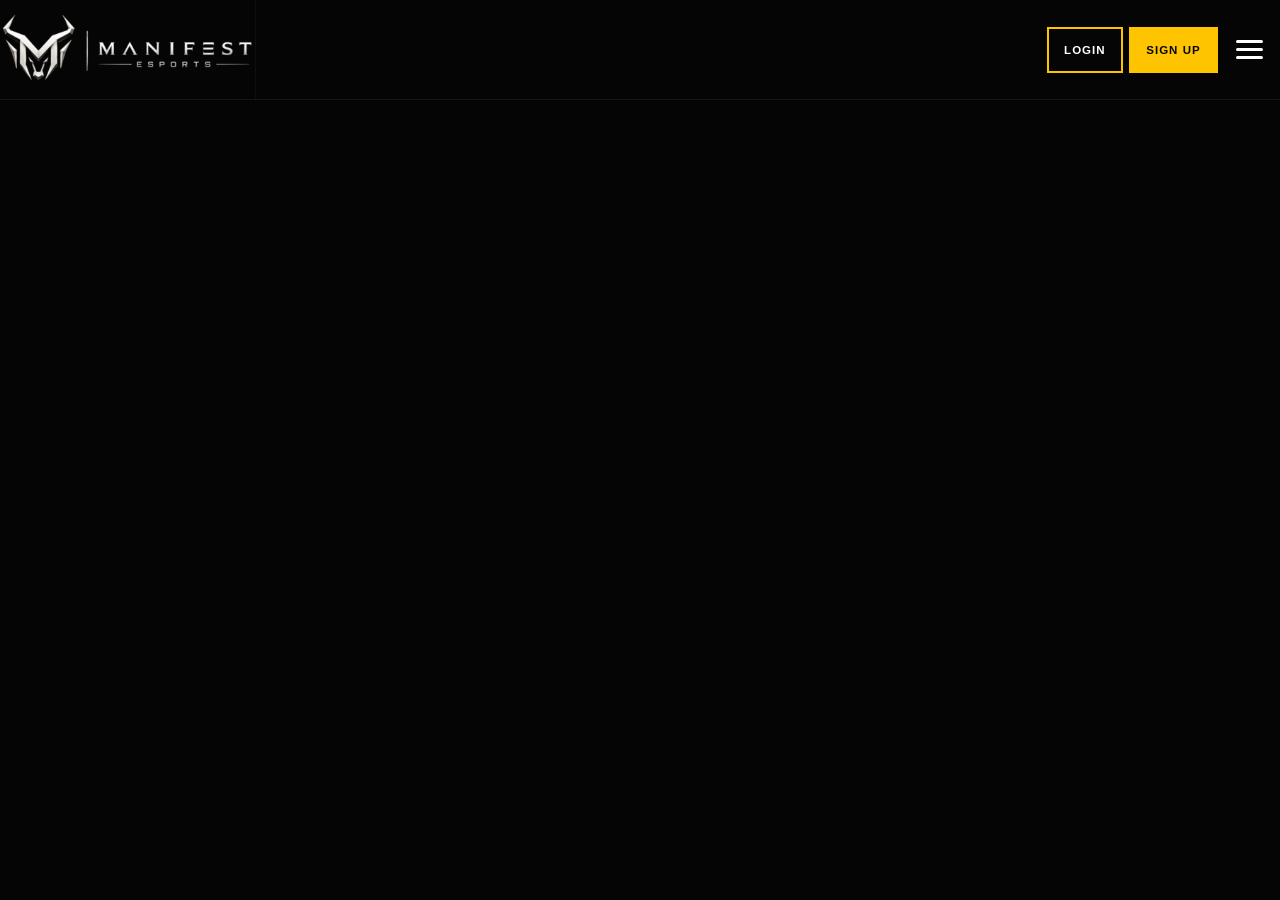
<file: index.html>
<!DOCTYPE html>
<html lang="en">
<head>
    <!-- ================================================   DOCUMENT SETUP ======================================================= -->
    <meta charset="UTF-8">
    <meta
        name="viewport"
        content="width=device-width, initial-scale=1.0">
    <meta
        name="description"
        content="Manifest Esports - Tournament management and esports operations.">
    <title>Manifest Esports</title>
    <!-- ========================================================= MAIN CSS ========================================================== -->
    <link rel="stylesheet" href="css/styles.css">
</head>
<body>
    <!-- ======================================= MODULE 1 -  MAIN NAVIGATION BAR ============================================ -->
    <header class="main-navbar">
        <!-- =====================================================
             LEFT SECTION — LOGO
             This section is completely independent from the
             buttons on the right.
             Mobile:
             20% of navbar width
             Desktop:
             20% of navbar width
        ====================================================== -->
        <div class="navbar-logo-section">
            <div class="navbar-logo">
                <img src="mainlogo.png" alt="Manifest Esports">
            </div>
        </div>
        <!-- =====================================================
             RIGHT SECTION
             Contains:
             - Login
             - Sign Up
             OR
             - Profile
             - Hamburger
        ====================================================== -->
        <div class="navbar-right-section">
            <!-- =================================================
                 LOGGED OUT AUTH BUTTONS
            ================================================== -->
            <div
                class="navbar-auth"
                id="navbarAuth">
                <a href="login.html" class="navbar-login">
                    LOGIN
                </a>
                <a href="signup.html" class="navbar-signup" >
                    SIGN UP
                </a>
            </div>
            <!-- =================================================
                 LOGGED IN PROFILE
                 Hidden before login.
                 Appears after login.
            ================================================== -->
            <div  class="navbar-profile"  id="navbarProfile" >
               <button class="profile-button"
                    id="profileButton"
                    type="button"
                    aria-label="Open Profile"
                >
                    <svg
                        viewBox="0 0 24 24"
                        aria-hidden="true"
                    >
                        <path
                            d="M12 12a4 4 0 1 0 0-8
                               4 4 0 0 0 0 8ZM4 21
                               c0-4.42 3.58-8 8-8s8
                               3.58 8 8H4Z"
                        />
                    </svg>
                </button>
                <!-- PROFILE DROPDOWN -->
                <div
                    class="profile-dropdown"
                    id="profileDropdown"
                >
                    <div class="profile-dropdown-label">
                        TEAM
                    </div>
                    <div
                        class="profile-dropdown-name"
                        id="profileTeamName"
                    >
                        GUEST
                    </div>
                    <div class="profile-dropdown-line"></div>
                    <a
                        href="profile.html"
                        class="profile-dropdown-link"
                    >
                        VIEW PROFILE
                    </a>
                    <a href="settings.html" class="profile-dropdown-link">
                     ACCOUNT SETTINGS
                    </a>   
                    <button
                        class="profile-logout"
                        id="logoutButton"
                        type="button"
                    >
                        LOG OUT
                    </button>     
                </div>
            </div>
            <!-- =================================================
                 ONE AND ONLY HAMBURGER
            ================================================== -->
            <button
                class="menu-toggle"
                id="menuToggle"
                type="button"
                aria-label="Open Menu"
                aria-expanded="false"
            >
                <span></span>
                <span></span>
                <span></span>
            </button>
        </div>
    </header>
    <!-- =========================================================
         MODULE 2
         DARK OVERLAY
    ========================================================== -->
    <div
        class="menu-overlay"
        id="menuOverlay"
    ></div>
    <!-- =========================================================
         MODULE 3
         SIDE MENU
    ========================================================== -->
   <!-- =========================================================
     SIDE MENU
========================================================= -->
<aside class="side-menu" id="sideMenu">
    <div class="side-menu-content">
        <!-- =================================================
             PROFILE
        ================================================== -->
        <div class="side-profile">
            <a href="profile.html" class="side-profile-button">
                <div class="side-profile-icon">
                    <svg viewBox="0 0 24 24" aria-hidden="true">
                        <path d="M12 12a4 4 0 1 0 0-8
                        4 4 0 0 0 0 8ZM4 21
                        c0-4.42 3.58-8 8-8s8
                        3.58 8 8H4Z"/>
                    </svg>
                </div>
            </a>
            <div class="side-profile-info">
                <div class="side-profile-label">
                    PROFILE
                </div>
                <div
                    class="side-profile-name"
                    id="sideProfileName"
                >
                    GUEST
                </div>
            </div>
        </div>
        <!-- =================================================
             LOGIN / SIGN UP
        ================================================== -->
        <div
            class="menu-auth-container"
            id="menuAuthContainer"
        >
            <!-- LOGGED OUT -->
            <div
                class="menu-auth-buttons"
                id="menuAuthButtons"
            >
                <a href="login.html" class="menu-login-button">
                    LOGIN
                </a>
                <a href="signup.html"  class="menu-signup-button" >
                    SIGN UP
                </a>
            </div>
            <!-- LOGGED IN -->
            <div class="menu-team-container" id="menuTeamContainer" >    
                <div class="menu-team-label">
                    TEAM
                </div>
                <div class="menu-team-name" id="menuTeamName" >
                 TEAM NAME
                </div>   
            </div>
        </div>
        <!-- =================================================
             MENU HEADING
        ================================================== -->
        <div class="menu-heading">
            MENU
        </div>
        <div class="menu-line"></div>
        <!-- =================================================
             NAVIGATION
        ================================================== -->
        <nav class="menu-navigation">
            <a href="#home">
                HOME
            </a>

            <a href="#tournaments">
                TOURNAMENTS
            </a>

            <a href="#teams">
                TEAMS
            </a>

            <a href="#leaderboard">
                LEADERBOARD
            </a>

            <a href="#esports-connect">
                ESPORTS CONNECT
            </a>

            <a href="#news">
                NEWS
            </a>

            <a href="#about">
                ABOUT US
            </a>

        </nav>

    </div>

</aside>


    <!-- =========================================================
         MAIN WEBSITE CONTENT

         Replace these sections with your actual modules later.
    ========================================================== -->

    <main>

        <section
            id="home"
            class="placeholder-section"
        ></section>


        <section
            id="tournaments"
            class="placeholder-section"
        ></section>


        <section
            id="teams"
            class="placeholder-section"
        ></section>


        <section
            id="leaderboard"
            class="placeholder-section"
        ></section>


        <section
            id="esports-connect"
            class="placeholder-section"
        ></section>


        <section
            id="news"
            class="placeholder-section"
        ></section>


        <section
            id="about"
            class="placeholder-section"
        ></section>

    </main>



    <!-- =========================================================
         JAVASCRIPT
    ========================================================== -->

    <script src="js/script.js"></script>

</body>

</html>
</file>
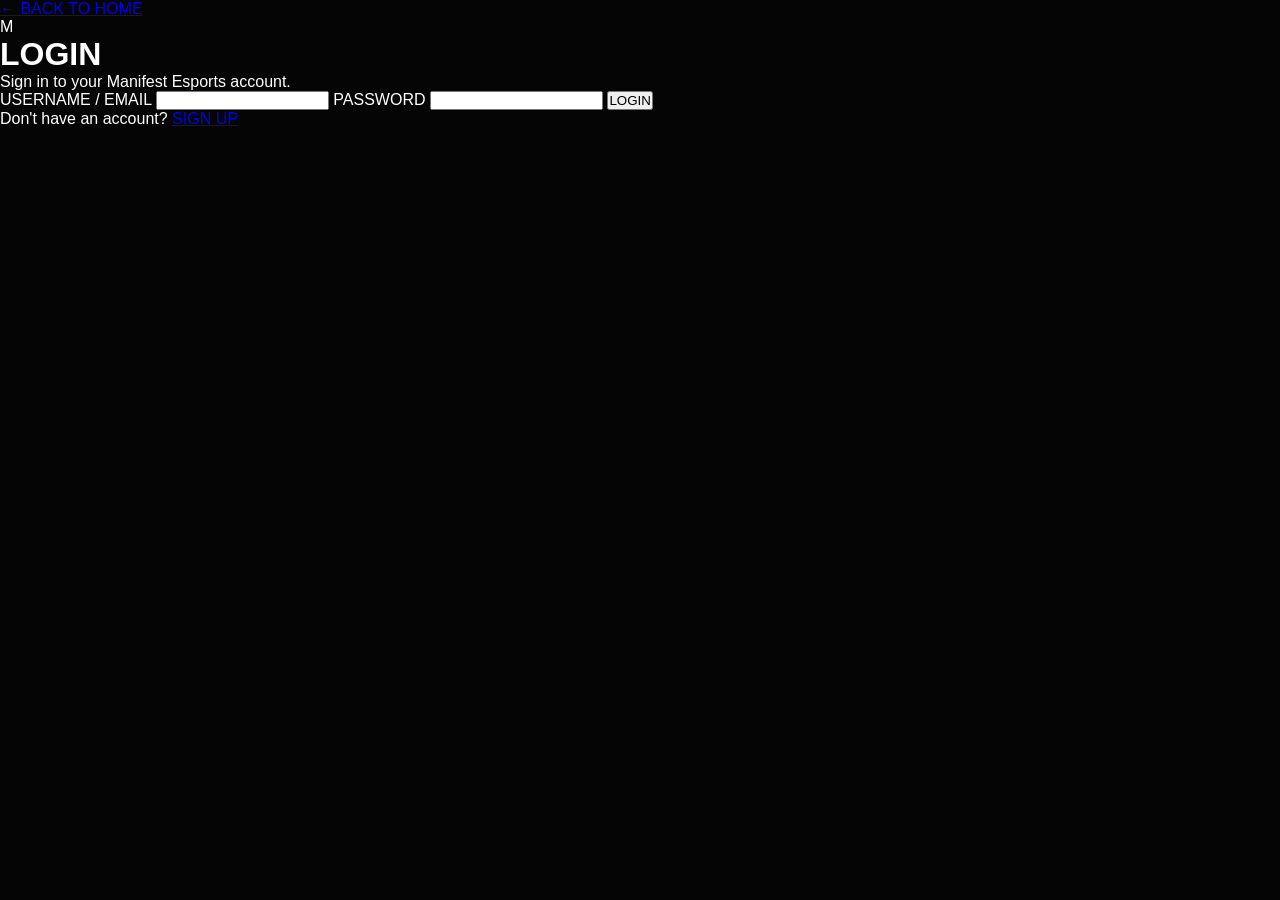
<file: login.html>
<!DOCTYPE html>
<html lang="en">
<head>
    <meta charset="UTF-8">
    <meta name="viewport" content="width=device-width, initial-scale=1.0">
    <title>Login | Manifest Esports</title>
    <link rel="stylesheet" href="css/styles.css">
</head>
<body class="auth-page">

    <main class="auth-container">
        <a href="index.html" class="auth-back">← BACK TO HOME</a>

        <div class="auth-card">
            <div class="auth-logo">M</div>
            <h1>LOGIN</h1>
            <p>Sign in to your Manifest Esports account.</p>

            <form id="loginForm">
                <label for="loginUsername">USERNAME / EMAIL</label>
                <input type="text" id="loginUsername" required>

                <label for="loginPassword">PASSWORD</label>
                <input type="password" id="loginPassword" required>

                <button type="submit">LOGIN</button>
            </form>

            <div id="loginMessage" class="auth-message"></div>

            <p class="auth-switch">
                Don't have an account?
                <a href="signup.html">SIGN UP</a>
            </p>
        </div>
    </main>

    <script src="js/script.js"></script>
</body>
</html>
</file>
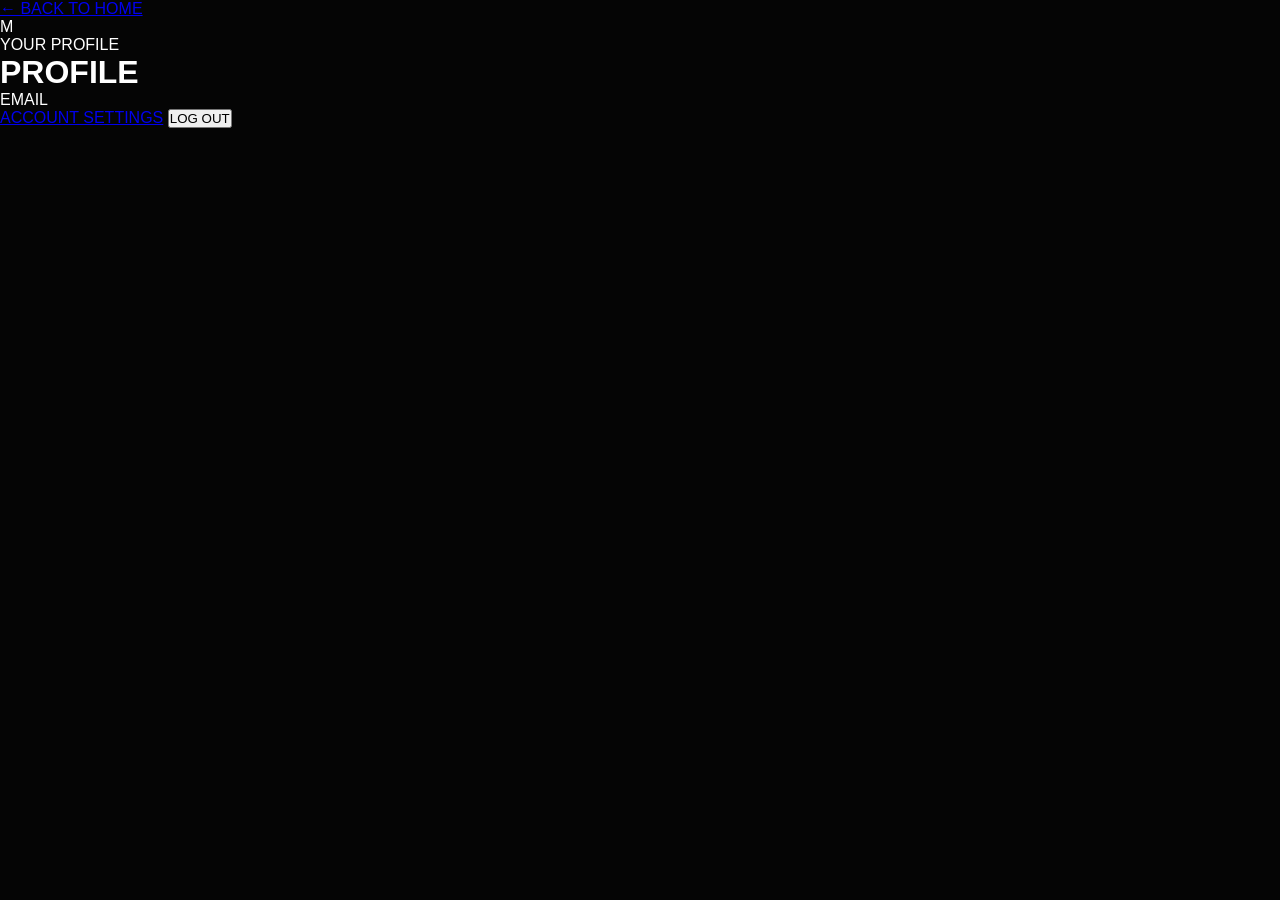
<file: profile.html>
<!DOCTYPE html>
<html lang="en">
<head>
    <meta charset="UTF-8">
    <meta name="viewport" content="width=device-width, initial-scale=1.0">
    <title>Profile | Manifest Esports</title>
    <link rel="stylesheet" href="css/styles.css">
</head>
<body class="auth-page">

    <main class="auth-container">
        <a href="index.html" class="auth-back">← BACK TO HOME</a>

        <div class="auth-card profile-card">
            <div class="profile-large-icon">M</div>
            <div class="auth-small-label">YOUR PROFILE</div>
            <h1 id="profilePageName">PROFILE</h1>
            <p id="profilePageEmail">EMAIL</p>

            <a href="settings.html" class="auth-action-link">ACCOUNT SETTINGS</a>
            <button id="profileLogoutPage" class="auth-danger-button">LOG OUT</button>
        </div>
    </main>

    <script src="js/script.js"></script>
</body>
</html>
</file>
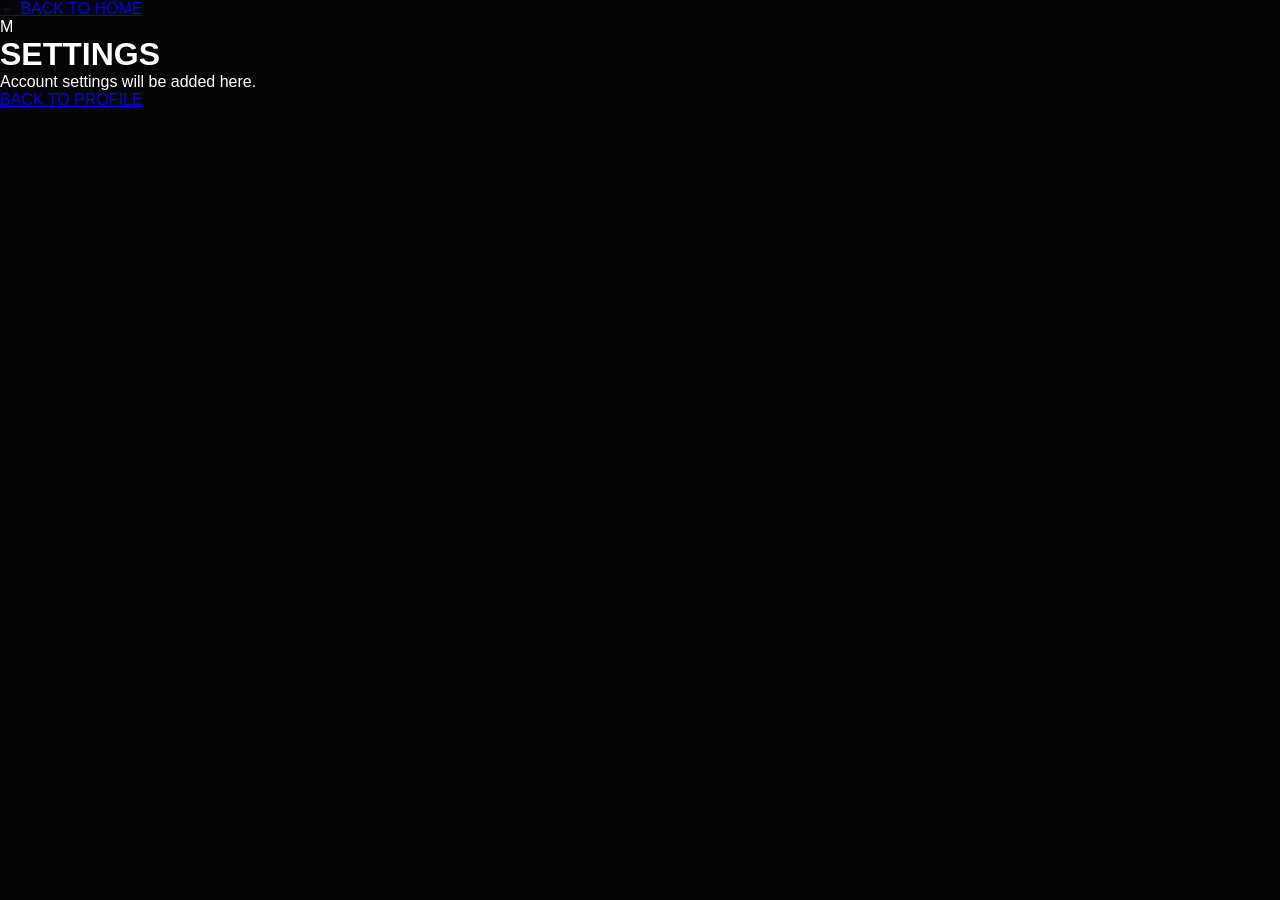
<file: settings.html>
<!DOCTYPE html>
<html lang="en">
<head>
    <meta charset="UTF-8">
    <meta name="viewport" content="width=device-width, initial-scale=1.0">
    <title>Settings | Manifest Esports</title>
    <link rel="stylesheet" href="css/styles.css">
</head>
<body class="auth-page">

    <main class="auth-container">
        <a href="index.html" class="auth-back">← BACK TO HOME</a>

        <div class="auth-card">
            <div class="auth-logo">M</div>
            <h1>SETTINGS</h1>
            <p>Account settings will be added here.</p>

            <a href="profile.html" class="auth-action-link">BACK TO PROFILE</a>
        </div>
    </main>

    <script src="js/script.js"></script>
</body>
</html>
</file>
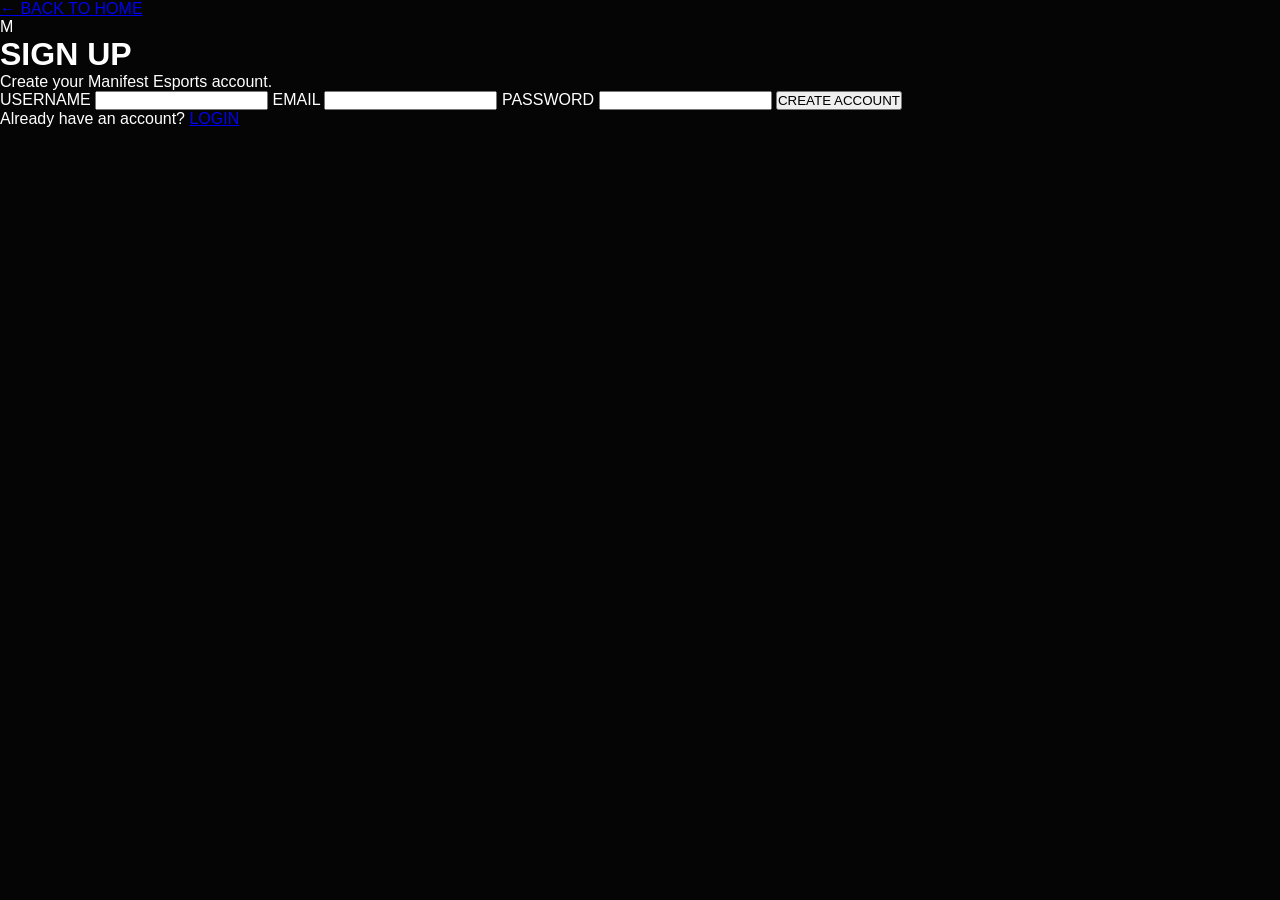
<file: signup.html>
<!DOCTYPE html>
<html lang="en">
<head>
    <meta charset="UTF-8">
    <meta name="viewport" content="width=device-width, initial-scale=1.0">
    <title>Sign Up | Manifest Esports</title>
    <link rel="stylesheet" href="css/styles.css">
</head>
<body class="auth-page">

    <main class="auth-container">
        <a href="index.html" class="auth-back">← BACK TO HOME</a>

        <div class="auth-card">
            <div class="auth-logo">M</div>
            <h1>SIGN UP</h1>
            <p>Create your Manifest Esports account.</p>

            <form id="signupForm">
                <label for="signupUsername">USERNAME</label>
                <input type="text" id="signupUsername" required>

                <label for="signupEmail">EMAIL</label>
                <input type="email" id="signupEmail" required>

                <label for="signupPassword">PASSWORD</label>
                <input type="password" id="signupPassword" required>

                <button type="submit">CREATE ACCOUNT</button>
            </form>

            <div id="signupMessage" class="auth-message"></div>

            <p class="auth-switch">
                Already have an account?
                <a href="login.html">LOGIN</a>
            </p>
        </div>
    </main>

    <script src="js/script.js"></script>
</body>
</html>
</file>
<file: css/styles.css>
/* =========================================================
   MANIFEST ESPORTS
   RESPONSIVE NAVIGATION CSS
========================================================= */


/* =========================================================
   GLOBAL RESET
========================================================= */

* {
    margin: 0;
    padding: 0;
    box-sizing: border-box;
}


html {
    scroll-behavior: smooth;
}


html,
body {
    width: 100%;
    min-height: 100%;
}


body {
    width: 100%;
    min-height: 100vh;

    background: #050505;

    color: #ffffff;

    font-family:
        Arial,
        Helvetica,
        sans-serif;

    overflow-x: hidden;
}


/* =========================================================
   MAIN NAVIGATION BAR
========================================================= */

.main-navbar {

    width: 100%;

    height: 100px;

    background: #050505;

    display: flex;

    align-items: stretch;

    position: relative;

    z-index: 1000;

    border-bottom:
        1px solid #151515;

    min-width: 0;

    overflow: visible;
}


/* =========================================================
   LOGO SECTION
========================================================= */

.navbar-logo-section {

    width: 20%;

    height: 100%;

    flex:
        0 1 20%;

    min-width: 0;

    display: flex;

    align-items: center;

    justify-content: center;

    overflow: hidden;

    border-right:
        1px solid #0f0f0f;
}


/* =========================================================
   LOGO
========================================================= */

.navbar-logo {

    width: 100%;

    height: 100%;

    display: flex;

    align-items: center;

    justify-content: center;

    overflow: hidden;
}


.navbar-logo img {

    width: 100%;

    height: 100%;

    max-width: 100%;

    max-height: 100%;

    display: block;

    object-fit: contain;

    object-position: center;
}


/* =========================================================
   RIGHT NAVIGATION SECTION
========================================================= */

.navbar-right-section {

    width: 80%;

    height: 100%;

    flex:
        1 1 auto;

    min-width: 0;

    display: flex;

    align-items: center;

    justify-content: flex-end;

    gap: 6px;

    padding-left: 6px;

    padding-right: 8px;

    overflow: visible;
}


/* =========================================================
   LOGIN / SIGN UP CONTAINER
========================================================= */

.navbar-auth {

    display: flex;

    align-items: center;

    justify-content: flex-end;

    gap: 6px;

    min-width: 0;

    flex:
        0 1 auto;

    margin-right: 2px;
}


/* =========================================================
   LOGIN / SIGN UP BUTTONS
========================================================= */

.navbar-login,
.navbar-signup {

    height: 46px;

    min-width: 0;

    max-width: 140px;

    display: flex;

    align-items: center;

    justify-content: center;

    padding-left:
        clamp(8px, 1.2vw, 18px);

    padding-right:
        clamp(8px, 1.2vw, 18px);

    text-decoration: none;

    font-size:
        clamp(9px, 0.9vw, 13px);

    font-weight: 900;

    letter-spacing:
        clamp(
            0.3px,
            0.08vw,
            1px
        );

    white-space: nowrap;

    flex-shrink: 1;

    box-sizing: border-box;

    transition:
        0.25s ease;
}


/* =========================================================
   LOGIN
========================================================= */

.navbar-login {

    background: transparent;

    border:
        2px solid #ffc400;

    color: #ffffff;
}


.navbar-login:hover {

    background: #ffc400;

    color: #050505;
}


/* =========================================================
   SIGN UP
========================================================= */

.navbar-signup {

    background: #ffc400;

    border:
        2px solid #ffc400;

    color: #050505;
}


.navbar-signup:hover {

    background: #ffffff;

    border-color: #ffffff;
}


/* =========================================================
   PROFILE
========================================================= */

.navbar-profile {

    position: relative;

    width: 52px;

    height: 55px;

    display: none;

    align-items: center;

    justify-content: center;

    flex:
        0 0 52px;

    margin-left: 2px;
}


.navbar-profile.active {

    display: flex;
}


/* =========================================================
   PROFILE BUTTON
========================================================= */

.profile-button {

    width: 46px;

    height: 46px;

    display: flex;

    align-items: center;

    justify-content: center;

    background: #111111;

    border:
        2px solid #ffc400;

    border-radius: 50%;

    color: #ffc400;

    cursor: pointer;

    flex-shrink: 0;

    transition:
        0.25s ease;
}


.profile-button:hover {

    background: #ffc400;

    color: #050505;
}


.profile-button svg {

    width: 24px;

    height: 24px;

    fill: currentColor;
}


/* =========================================================
   HAMBURGER

   IMPORTANT:
   Your HTML has #menuToggle directly inside
   .navbar-right-section.

   Therefore this button gets a FIXED flex width.

   Login / Sign Up can shrink,
   but hamburger cannot be pushed off-screen.
========================================================= */

#menuToggle {

    width: 46px;

    height: 52px;

    min-width: 46px;

    flex:
        0 0 46px;

    margin: 0;

    padding: 0;

    display: flex;

    flex-direction: column;

    align-items: center;

    justify-content: center;

    gap: 5px;

    background: transparent;

    border: none;

    cursor: pointer;

    position: relative;

    z-index: 1400;
}


/* =========================================================
   HAMBURGER LINES
========================================================= */

#menuToggle span {

    display: block;

    width: 27px;

    height: 3px;

    background: #ffffff;

    border-radius: 2px;

    flex-shrink: 0;

    transition:
        transform 0.25s ease,
        opacity 0.25s ease,
        background 0.25s ease;
}


/* =========================================================
   HAMBURGER HOVER
========================================================= */

#menuToggle:hover span {

    background: #ffc400;
}


/* =========================================================
   HAMBURGER ACTIVE
========================================================= */

#menuToggle.active span:nth-child(1) {

    transform:
        translateY(8px)
        rotate(45deg);
}


#menuToggle.active span:nth-child(2) {

    opacity: 0;
}


#menuToggle.active span:nth-child(3) {

    transform:
        translateY(-8px)
        rotate(-45deg);
}


/* =========================================================
   MENU OVERLAY

   Covers the ENTIRE SCREEN behind the side menu.

   Clicking it closes the menu.
========================================================= */

.menu-overlay,
#menuOverlay {

    position: fixed;

    top: 0;

    left: 0;

    right: 0;

    bottom: 0;

    width: 100%;

    height: 100dvh;

    background:
        rgba(
            0,
            0,
            0,
            0.65
        );

    opacity: 0;

    visibility: hidden;

    pointer-events: none;

    transition:
        opacity 0.3s ease,
        visibility 0.3s ease;

    z-index: 1100;
}


.menu-overlay.active,
#menuOverlay.active {

    opacity: 1;

    visibility: visible;

    pointer-events: auto;
}


/* =========================================================
   SIDE MENU
========================================================= */

.side-menu {

    position: fixed;

    top: 0;

    right: 0;

    width:
        min(
            360px,
            88vw
        );

    max-width: 100vw;

    height: 100dvh;

    background: #0b0b0b;

    border-left:
        2px solid #ff2020;

    transform:
        translateX(100%);

    transition:
        transform
        0.4s
        cubic-bezier(
            0.77,
            0,
            0.175,
            1
        );

    z-index: 1200;

    overflow-x: hidden;

    overflow-y: auto;

    box-sizing: border-box;
}


.side-menu.active {

    transform:
        translateX(0);
}


/* =========================================================
   SIDE MENU CONTENT
========================================================= */

.side-menu-content {

    width: 100%;

    max-width: 100%;

    min-height: 100%;

    display: flex;

    flex-direction: column;

    box-sizing: border-box;

    padding:
        120px
        35px
        40px;

    overflow-x: hidden;
}


/* =========================================================
   SIDE PROFILE
========================================================= */

.side-profile {

    width: 100%;

    max-width: 100%;

    display: flex;

    align-items: center;

    gap: 14px;

    margin-bottom: 25px;

    box-sizing: border-box;

    overflow: hidden;
}


.side-profile-button {

    display: flex;

    align-items: center;

    justify-content: center;

    text-decoration: none;

    flex:
        0 0 auto;
}


.side-profile-icon {

    width: 50px;

    height: 50px;

    min-width: 50px;

    display: flex;

    align-items: center;

    justify-content: center;

    background: #151515;

    border:
        2px solid #ffc400;

    border-radius: 50%;

    color: #ffc400;

    box-sizing: border-box;
}


.side-profile-icon svg {

    width: 26px;

    height: 26px;

    fill: currentColor;
}


.side-profile-info {

    min-width: 0;

    max-width: 100%;

    display: flex;

    flex-direction: column;

    gap: 5px;

    overflow: hidden;
}


.side-profile-label {

    color: #ffc400;

    font-size: 10px;

    font-weight: 900;

    letter-spacing: 2px;
}


.side-profile-name {

    color: #ffffff;

    font-size: 16px;

    font-weight: 900;

    text-transform: uppercase;

    overflow-wrap: anywhere;

    word-break: break-word;
}


/* =========================================================
   MENU AUTH
========================================================= */

.menu-auth-container {

    width: 100%;

    max-width: 100%;

    margin-bottom: 38px;

    box-sizing: border-box;
}


.menu-auth-buttons {

    width: 100%;

    max-width: 100%;

    display: flex;

    gap: 10px;

    box-sizing: border-box;

    overflow: hidden;
}


.menu-login-button,
.menu-signup-button {

    flex:
        1 1 0;

    width: 0;

    min-width: 0;

    max-width: 100%;

    height: 45px;

    display: flex;

    align-items: center;

    justify-content: center;

    padding:
        0 8px;

    text-decoration: none;

    font-size: 12px;

    font-weight: 900;

    letter-spacing: 1px;

    white-space: nowrap;

    box-sizing: border-box;

    overflow: hidden;
}


.menu-login-button {

    background: transparent;

    border:
        1px solid #ffc400;

    color: #ffffff;
}


.menu-signup-button {

    background: #ffc400;

    border:
        1px solid #ffc400;

    color: #050505;
}


/* =========================================================
   TEAM CONTAINER
========================================================= */

.menu-team-container {

    display: none;

    width: 100%;

    max-width: 100%;

    padding:
        13px 15px;

    background: #111111;

    border-left:
        2px solid #ffc400;

    box-sizing: border-box;

    overflow: hidden;
}


.menu-team-container.active {

    display: block;
}


.menu-team-label {

    color: #ffc400;

    font-size: 9px;

    font-weight: 900;

    letter-spacing: 2px;

    margin-bottom: 5px;
}


.menu-team-name {

    color: #ffffff;

    font-size: 16px;

    font-weight: 900;

    text-transform: uppercase;

    overflow-wrap: anywhere;

    word-break: break-word;
}


/* =========================================================
   MENU HEADING
========================================================= */

.menu-heading {

    width: 100%;

    max-width: 100%;

    color: #ffd000;

    font-size: 15px;

    font-weight: 900;

    letter-spacing: 2px;

    margin-bottom: 14px;

    box-sizing: border-box;
}


/* =========================================================
   MENU LINE
========================================================= */

.menu-line {

    display: block;

    width: 100%;

    max-width: 100%;

    height: 1px;

    background: #353535;

    margin:
        0 0 30px 0;

    padding: 0;

    border: 0;

    box-sizing: border-box;

    flex-shrink: 0;
}


/* =========================================================
   MENU NAVIGATION
========================================================= */

.menu-navigation {

    width: 100%;

    max-width: 100%;

    display: flex;

    flex-direction: column;

    gap: 30px;

    box-sizing: border-box;

    overflow-x: hidden;
}


.menu-navigation a {

    display: block;

    width: 100%;

    max-width: 100%;

    color: #f2f2f2;

    text-decoration: none;

    font-size: 20px;

    font-weight: 800;

    box-sizing: border-box;

    overflow-wrap: anywhere;

    word-break: break-word;

    transition:
        0.25s ease;
}


.menu-navigation a:hover {

    color: #ff2020;

    transform:
        translateX(6px);
}


/* =========================================================
   PROFILE DROPDOWN
========================================================= */

.profile-dropdown {

    position: absolute;

    top: 62px;

    right: 0;

    width:
        min(
            230px,
            calc(100vw - 20px)
        );

    max-width:
        calc(100vw - 20px);

    padding: 20px;

    background: #0d0d0d;

    border:
        1px solid #2c2c2c;

    border-top:
        2px solid #ffc400;

    opacity: 0;

    visibility: hidden;

    transform:
        translateY(-8px);

    transition:
        0.25s ease;

    z-index: 1300;
}


.profile-dropdown.active {

    opacity: 1;

    visibility: visible;

    transform:
        translateY(0);
}


.profile-dropdown-label {

    color: #ffc400;

    font-size: 10px;

    font-weight: 900;

    letter-spacing: 2px;

    margin-bottom: 8px;
}


.profile-dropdown-name {

    color: #ffffff;

    font-size: 17px;

    font-weight: 900;

    margin-bottom: 16px;

    word-break: break-word;

    overflow-wrap: anywhere;
}


.profile-dropdown-line {

    width: 100%;

    height: 1px;

    background: #333333;

    margin-bottom: 15px;
}


.profile-dropdown-link {

    display: block;

    color: #ffffff;

    text-decoration: none;

    font-size: 13px;

    font-weight: 700;

    margin-bottom: 13px;

    overflow-wrap: anywhere;
}


.profile-dropdown-link:hover {

    color: #ffc400;
}


.profile-logout {

    width: 100%;

    padding:
        10px 0;

    margin-top: 5px;

    border:
        1px solid #ff2020;

    background: transparent;

    color: #ff2020;

    font-size: 12px;

    font-weight: 800;

    cursor: pointer;
}


.profile-logout:hover {

    background: #ff2020;

    color: #ffffff;
}


/* =========================================================
   TABLET / SMALL LAPTOP
   769px - 1024px
========================================================= */

@media (max-width: 1024px) {

    .navbar-logo-section {

        width: 25%;

        flex-basis: 25%;
    }


    .navbar-right-section {

        width: 75%;

        flex-basis: 75%;

        gap: 4px;

        padding-left: 4px;

        padding-right: 4px;
    }


    .navbar-auth {

        gap: 4px;
    }


    .navbar-login,
    .navbar-signup {

        height: 42px;

        padding-left: 8px;

        padding-right: 8px;

        font-size: 10px;
    }


    .navbar-profile {

        width: 46px;

        flex-basis: 46px;
    }


    .profile-button {

        width: 40px;

        height: 40px;
    }


    #menuToggle {

        width: 42px;

        min-width: 42px;

        flex-basis: 42px;

        height: 46px;
    }


    #menuToggle span {

        width: 25px;

        height: 3px;
    }
}


/* =========================================================
   MOBILE
   768px AND BELOW
========================================================= */

@media (max-width: 768px) {

    .main-navbar {

        height: 80px;
    }


    /* -----------------------------------------
       LOGO
    ----------------------------------------- */

    .navbar-logo-section {

        width: 32%;

        flex-basis: 32%;
    }


    /* -----------------------------------------
       RIGHT SECTION
    ----------------------------------------- */

    .navbar-right-section {

        width: 68%;

        flex-basis: 68%;

        gap: 2px;

        padding-left: 3px;

        padding-right: 3px;
    }


    /* -----------------------------------------
       LOGIN / SIGN UP

       Smaller so hamburger always has room.
    ----------------------------------------- */

    .navbar-auth {

        gap: 3px;

        margin-right: 0;

        flex-shrink: 1;
    }


    .navbar-login,
    .navbar-signup {

        height: 36px;

        padding-left: 5px;

        padding-right: 5px;

        font-size: 8px;

        letter-spacing: 0;

        max-width: 80px;
    }


    /* -----------------------------------------
       PROFILE
    ----------------------------------------- */

    .navbar-profile {

        width: 40px;

        flex-basis: 40px;

        margin-left: 0;
    }


    .profile-button {

        width: 36px;

        height: 36px;
    }


    .profile-button svg {

        width: 18px;

        height: 18px;
    }


    /* -----------------------------------------
       HAMBURGER
    ----------------------------------------- */

    #menuToggle {

        width: 38px;

        min-width: 38px;

        flex-basis: 38px;

        height: 40px;

        gap: 4px;
    }


    #menuToggle span {

        width: 23px;

        height: 3px;
    }


    /* -----------------------------------------
       SIDE MENU
    ----------------------------------------- */

    .side-menu {

        width:
            min(
                360px,
                88vw
            );
    }


    .side-menu-content {

        padding:
            105px
            25px
            35px;
    }


    .side-profile-icon {

        width: 48px;

        height: 48px;

        min-width: 48px;
    }


    .menu-navigation {

        gap: 25px;
    }


    .menu-navigation a {

        font-size: 18px;
    }
}


/* =========================================================
   SMALL PHONES
   480px AND BELOW
========================================================= */

@media (max-width: 480px) {

    .main-navbar {

        height: 70px;
    }


    /* -----------------------------------------
       LOGO
    ----------------------------------------- */

    .navbar-logo-section {

        width: 35%;

        flex-basis: 35%;
    }


    /* -----------------------------------------
       RIGHT SECTION
    ----------------------------------------- */

    .navbar-right-section {

        width: 65%;

        flex-basis: 65%;

        gap: 1px;

        padding-left: 2px;

        padding-right: 2px;
    }


    /* -----------------------------------------
       AUTH

       Login / Signup shift left by
       reducing their width.
    ----------------------------------------- */

    .navbar-auth {

        gap: 2px;

        flex-shrink: 1;
    }


    .navbar-login,
    .navbar-signup {

        height: 33px;

        padding-left: 4px;

        padding-right: 4px;

        font-size: 7px;

        max-width: 65px;
    }


    /* -----------------------------------------
       PROFILE
    ----------------------------------------- */

    .navbar-profile {

        width: 35px;

        flex-basis: 35px;
    }


    .profile-button {

        width: 31px;

        height: 31px;
    }


    .profile-button svg {

        width: 16px;

        height: 16px;
    }


    /* -----------------------------------------
       HAMBURGER
    ----------------------------------------- */

    #menuToggle {

        width: 35px;

        min-width: 35px;

        flex-basis: 35px;

        height: 36px;

        gap: 4px;
    }


    #menuToggle span {

        width: 21px;

        height: 2.5px;
    }


    /* -----------------------------------------
       PROFILE DROPDOWN
    ----------------------------------------- */

    .profile-dropdown {

        top: 48px;

        right: -5px;

        width:
            min(
                230px,
                calc(100vw - 15px)
            );

        max-width:
            calc(100vw - 15px);

        padding: 16px;
    }


    /* -----------------------------------------
       SIDE MENU
    ----------------------------------------- */

    .side-menu {

        width:
            min(
                340px,
                88vw
            );
    }


    .side-menu-content {

        padding:
            95px
            20px
            30px;
    }


    .menu-auth-buttons {

        gap: 7px;
    }


    .menu-login-button,
    .menu-signup-button {

        height: 42px;

        padding-left: 5px;

        padding-right: 5px;

        font-size: 10px;
    }


    .menu-line {

        width: 100%;

        max-width: 100%;

        margin-bottom: 25px;
    }


    .menu-navigation {

        gap: 22px;
    }


    .menu-navigation a {

        font-size: 18px;
    }
}


/* =========================================================
   VERY SMALL PHONES
   360px AND BELOW
========================================================= */

@media (max-width: 360px) {

    .main-navbar {

        height: 65px;
    }


    /* -----------------------------------------
       LOGO
    ----------------------------------------- */

    .navbar-logo-section {

        width: 36%;

        flex-basis: 36%;
    }


    /* -----------------------------------------
       RIGHT SECTION
    ----------------------------------------- */

    .navbar-right-section {

        width: 64%;

        flex-basis: 64%;

        gap: 1px;

        padding-left: 1px;

        padding-right: 1px;
    }


    /* -----------------------------------------
       AUTH
    ----------------------------------------- */

    .navbar-auth {

        gap: 1px;
    }


    .navbar-login,
    .navbar-signup {

        height: 31px;

        padding-left: 3px;

        padding-right: 3px;

        font-size: 6.5px;

        max-width: 58px;
    }


    /* -----------------------------------------
       PROFILE
    ----------------------------------------- */

    .navbar-profile {

        width: 32px;

        flex-basis: 32px;
    }


    .profile-button {

        width: 29px;

        height: 29px;
    }


    .profile-button svg {

        width: 14px;

        height: 14px;
    }


    /* -----------------------------------------
       HAMBURGER
    ----------------------------------------- */

    #menuToggle {

        width: 32px;

        min-width: 32px;

        flex-basis: 32px;

        height: 32px;

        gap: 4px;
    }


    #menuToggle span {

        width: 19px;

        height: 2.5px;
    }


    /* -----------------------------------------
       SIDE MENU
    ----------------------------------------- */

    .side-menu {

        width: 92vw;

        max-width: 92vw;
    }


    .side-menu-content {

        padding-left: 16px;

        padding-right: 16px;
    }


    .menu-auth-buttons {

        gap: 5px;
    }


    .menu-login-button,
    .menu-signup-button {

        font-size: 9px;
    }


    .menu-navigation {

        gap: 19px;
    }


    .menu-navigation a {

        font-size: 17px;
    }
}
</file>
